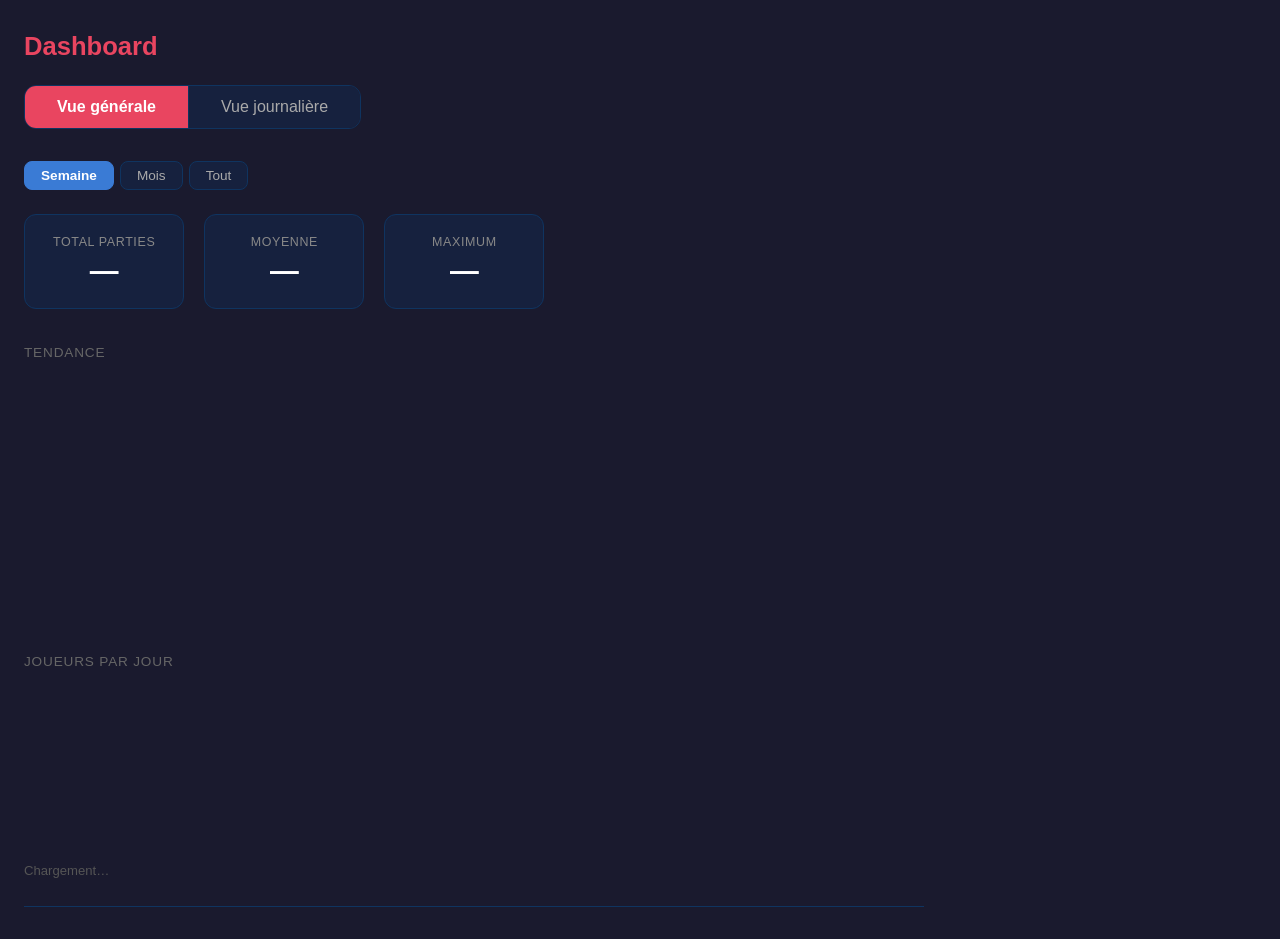
<file: dashboard.html>
<!DOCTYPE html>
<html lang="fr">
<head>
  <meta charset="UTF-8" />
  <meta name="viewport" content="width=device-width, initial-scale=1.0" />
  <title>GeoSpot — Dashboard</title>
  <style>
    * { box-sizing: border-box; margin: 0; padding: 0; }
    body { font-family: -apple-system, BlinkMacSystemFont, "Segoe UI", sans-serif; background: #1a1a2e; color: #eee; padding: 32px 24px; user-select: none; -webkit-user-select: none; }
    input, textarea { user-select: text; -webkit-user-select: text; }
    #tab-events, #tab-guesses, #tab-scores { user-select: text; -webkit-user-select: text; }
    h1 { color: #e94560; font-size: 1.6rem; margin-bottom: 24px; }

    /* ── Section switcher (top-level) ── */
    .section-switcher { display: flex; gap: 0; margin-bottom: 32px; border-radius: 12px; overflow: hidden; border: 1px solid #0f3460; width: fit-content; }
    .section-btn { background: #16213e; border: none; color: #aaa; padding: 12px 32px; cursor: pointer; font-size: 1rem; font-weight: 500; transition: background 0.2s, color 0.2s; }
    .section-btn:first-child { border-right: 1px solid #0f3460; }
    .section-btn:hover:not(.active) { background: #0f3460; color: #ddd; }
    .section-btn.active { background: #e94560; color: #fff; font-weight: 700; }

    .section-panel { display: none; }
    .section-panel.active { display: block; }

    /* ── Day selector ── */
    .day-selector { display: flex; align-items: center; gap: 12px; margin-bottom: 24px; }
    .day-selector button { background: #16213e; border: 1px solid #0f3460; color: #eee; border-radius: 8px; padding: 6px 14px; cursor: pointer; font-size: 0.88rem; }
    .day-selector button:hover:not(:disabled) { background: #0f3460; }
    .day-selector button:disabled { color: #444; border-color: #222; cursor: default; }
    .day-selector span { font-size: 0.92rem; color: #ccc; }

    /* ── Daily tabs ── */
    .tabs { display: flex; gap: 8px; margin-bottom: 24px; }
    .tab-btn { background: #16213e; border: 1px solid #0f3460; color: #aaa; border-radius: 8px; padding: 7px 18px; cursor: pointer; font-size: 0.9rem; }
    .tab-btn:hover { background: #0f3460; }
    .tab-btn.active { background: #3a7bd5; border-color: #3a7bd5; color: #fff; font-weight: 600; }
    .tab-panel { display: none; }
    .tab-panel.active { display: block; }

    .big-stat { font-size: 1.1rem; color: #ccc; }
    .big-stat strong { color: #fff; font-size: 1.4rem; }
    #status { color: #555; font-size: 0.78rem; margin-bottom: 16px; }

    /* ── Funnel / horizontal bar charts ── */
    .funnel { display: flex; flex-direction: column; gap: 10px; max-width: 500px; }
    .funnel-row { display: flex; align-items: center; gap: 12px; }
    .funnel-label { font-size: 0.82rem; color: #aaa; width: 90px; flex-shrink: 0; text-align: right; }
    .funnel-bar-track { flex: 1; background: #0f3460; border-radius: 6px; height: 28px; overflow: hidden; }
    .funnel-bar-fill { height: 100%; background: #3a7bd5; border-radius: 6px; display: flex; align-items: center; padding-left: 10px; font-size: 0.8rem; font-weight: 700; color: #fff; white-space: nowrap; transition: width 0.5s ease; min-width: 2px; }

    /* ── Daily players chart (vertical) ── */
    .chart-wrap { max-width: 900px; overflow-x: auto; }
    .chart-title { font-size: 0.85rem; color: #666; text-transform: uppercase; letter-spacing: 0.06em; margin-bottom: 18px; }
    .chart { display: flex; align-items: flex-end; gap: 6px; height: 220px; padding-bottom: 28px; position: relative; border-bottom: 1px solid #0f3460; }
    .chart-col { display: flex; flex-direction: column; align-items: center; justify-content: flex-end; flex: 1; height: 100%; }
    .chart-col-bar { width: 100%; background: #3a7bd5; border-radius: 4px 4px 0 0; transition: height 0.5s ease; display: flex; align-items: flex-start; justify-content: center; padding-top: 2px; }
    .chart-col-bar span { font-size: 0.7rem; font-weight: 700; color: #fff; white-space: nowrap; }
    .chart-col-label { font-size: 0.65rem; color: #888; margin-top: 6px; text-align: center; white-space: nowrap; }
    .chart-loading { color: #555; font-size: 0.82rem; }

    /* ── Daily players curve (line chart, no scroll) ── */
    .curve-chart { width: 100%; height: 248px; position: relative; }
    .curve-chart svg { width: 100%; height: 100%; display: block; overflow: visible; }
    .curve-line { fill: none; stroke: #3a7bd5; stroke-width: 2; vector-effect: non-scaling-stroke; }
    .curve-area { fill: rgba(58, 123, 213, 0.15); stroke: none; }
    .curve-dot { fill: #3a7bd5; }
    .curve-hit { fill: transparent; cursor: pointer; }
    .curve-axis { stroke: #0f3460; stroke-width: 1; vector-effect: non-scaling-stroke; }
    .curve-axis-label { fill: #666; font-size: 10px; }
    .curve-tooltip {
      position: absolute;
      transform: translateY(calc(-100% - 10px));
      background: #16213e;
      border: 1px solid #0f3460;
      border-radius: 8px;
      padding: 6px 10px;
      font-size: 0.76rem;
      line-height: 1.4;
      color: #eee;
      white-space: nowrap;
      pointer-events: none;
      display: none;
      z-index: 10;
      box-shadow: 0 4px 12px rgba(0,0,0,0.4);
    }

    /* ── Range buttons ── */
    .range-btn { background: #16213e; border: 1px solid #0f3460; color: #aaa; border-radius: 8px; padding: 6px 16px; cursor: pointer; font-size: 0.85rem; }
    .range-btn:hover:not(.active) { background: #0f3460; }
    .range-btn.active { background: #3a7bd5; border-color: #3a7bd5; color: #fff; font-weight: 600; }

    /* ── General stat cards ── */
    .stat-cards { display: flex; gap: 20px; flex-wrap: wrap; margin-bottom: 36px; }
    .stat-card { background: #16213e; border: 1px solid #0f3460; border-radius: 12px; padding: 20px 28px; min-width: 160px; text-align: center; }
    .stat-card .label { font-size: 0.78rem; color: #888; text-transform: uppercase; letter-spacing: 0.05em; margin-bottom: 6px; }
    .stat-card .value { font-size: 1.8rem; font-weight: 700; color: #fff; }

    /* ── Tables ── */
    .section { margin-top: 40px; }
    h2 { font-size: 0.85rem; color: #666; text-transform: uppercase; letter-spacing: 0.06em; margin-bottom: 12px; }
    table { width: 100%; border-collapse: collapse; background: #16213e; border-radius: 14px; overflow: hidden; border: 1px solid #0f3460; }
    th { text-align: left; padding: 10px 16px; font-size: 0.78rem; color: #888; text-transform: uppercase; letter-spacing: 0.05em; border-bottom: 1px solid #0f3460; }
    td { padding: 10px 16px; font-size: 0.88rem; border-bottom: 1px solid #0f3460; }
    tr:last-child td { border-bottom: none; }
  </style>
</head>
<body>

<h1>Dashboard</h1>

<!-- Top-level section switcher -->
<div class="section-switcher">
  <button class="section-btn active" data-section="general">Vue générale</button>
  <button class="section-btn" data-section="daily">Vue journalière</button>
</div>

<!-- ══ GENERAL SECTION ══════════════════════════════════════════════════════ -->
<div id="section-general" class="section-panel active">

  <div style="display:flex;gap:6px;margin-bottom:24px">
    <button class="range-btn active" data-range="7">Semaine</button>
    <button class="range-btn" data-range="30">Mois</button>
    <button class="range-btn" data-range="0">Tout</button>
  </div>

  <div class="stat-cards">
    <div class="stat-card">
      <div class="label">Total parties</div>
      <div class="value" id="gen-total-plays">—</div>
    </div>
<div class="stat-card">
      <div class="label">Moyenne</div>
      <div class="value" id="gen-avg-per-day">—</div>
    </div>
    <div class="stat-card">
      <div class="label">Maximum</div>
      <div class="value" id="gen-max-per-day">—</div>
    </div>
  </div>

  <div class="chart-wrap">
    <div class="chart-title">Tendance</div>
    <div class="curve-chart" id="players-curve"></div>
  </div>

  <div class="chart-wrap" style="margin-top:28px">
    <div class="chart-title">Joueurs par jour</div>
    <div class="chart" id="players-chart"><div class="chart-loading">Chargement…</div></div>
  </div>

</div>

<!-- ══ DAILY SECTION ════════════════════════════════════════════════════════ -->
<div id="section-daily" class="section-panel">

  <div class="day-selector">
    <button id="prev-btn">←</button>
    <span id="day-label"></span>
    <button id="next-btn">→</button>
  </div>

  <div class="tabs" id="daily-tabs">
    <button class="tab-btn active" data-tab="events">Events</button>
    <button class="tab-btn" data-tab="guesses">Guesses</button>
    <button class="tab-btn" data-tab="scores">Scores</button>
  </div>

  <div id="tab-events" class="tab-panel active">
    <div id="status"></div>
    <div style="border-left:3px solid #3a7bd5;padding:8px 16px;margin-bottom:32px">
      <div class="big-stat" id="big-stat"></div>
    </div>
    <div style="border-top:1px solid #0f3460;margin:10px 0;max-width:500px"></div>
    <div class="funnel" id="funnel"></div>
  </div>

  <div id="tab-guesses" class="tab-panel">
    <div class="tabs" style="margin-bottom:16px" id="round-tabs">
      <button class="tab-btn active" data-round="1">R1</button>
      <button class="tab-btn" data-round="2">R2</button>
      <button class="tab-btn" data-round="3">R3</button>
      <button class="tab-btn" data-round="4">R4</button>
      <button class="tab-btn" data-round="5">R5</button>
    </div>
    <div id="rounds-sections"></div>
  </div>

  <div id="tab-scores" class="tab-panel">
    <div id="s-status" style="color:#555;font-size:0.78rem;margin-bottom:16px"></div>
    <table id="scores-table">
      <thead><tr><th>#</th><th>Score (km)</th></tr></thead>
      <tbody id="scores-body"></tbody>
    </table>
  </div>

</div>

<script src="cities.js"></script>
<script>
  const SB_URL = 'https://njnzxcxaekvbonahaxgh.supabase.co';
  const SB_KEY = 'sb_publishable_P-hy_VtGaIT_yi1UKoEGvw_G4S1R1XU';
  const EPOCH  = new Date('2026-06-22T00:00:00');

  const today = new Date(); today.setHours(0,0,0,0);
  const todayNumber = Math.floor((today - EPOCH) / 86400000) + 1;
  let currentDay = todayNumber;

  function dayToDate(n) {
    const d = new Date(EPOCH);
    d.setDate(d.getDate() + n - 1);
    return d.toLocaleDateString('fr-FR', { day: '2-digit', month: '2-digit', year: 'numeric' });
  }

  function updateDaySelector() {
    document.getElementById('day-label').textContent = 'Défi #' + currentDay + ' — ' + dayToDate(currentDay);
    document.getElementById('prev-btn').disabled = currentDay <= 1;
    document.getElementById('next-btn').disabled = currentDay >= todayNumber;
  }

  // ── Section switcher ─────────────────────────────────────────────────────

  document.querySelectorAll('.section-btn').forEach(btn => {
    btn.addEventListener('click', () => {
      document.querySelectorAll('.section-btn').forEach(b => b.classList.remove('active'));
      document.querySelectorAll('.section-panel').forEach(p => p.classList.remove('active'));
      btn.classList.add('active');
      document.getElementById('section-' + btn.dataset.section).classList.add('active');
    });
  });

  // ── Events tab ───────────────────────────────────────────────────────────

  async function fetchEvents() {
    const res = await fetch(SB_URL + '/rest/v1/events?select=event,day,created_at&order=created_at.desc&limit=5000', {
      headers: { 'apikey': SB_KEY, 'Authorization': 'Bearer ' + SB_KEY }
    });
    return res.json();
  }

  function count(events, event, day) {
    return events.filter(e => e.event === event && e.day === day).length;
  }

  let allEvents = [];

  function renderEvents() {
    const plays   = count(allEvents, 'play',   currentDay);
    const next1   = count(allEvents, 'next_1', currentDay);
    const next2   = count(allEvents, 'next_2', currentDay);
    const next3   = count(allEvents, 'next_3', currentDay);
    const next4   = count(allEvents, 'next_4', currentDay);
    const results = count(allEvents, 'result', currentDay);
    const shares  = count(allEvents, 'share',  currentDay);

    document.getElementById('big-stat').innerHTML = 'Parties jouées : <strong>' + results + '</strong>';

    const mainSteps = [
      { label: 'Jouer',      n: plays },
      { label: 'Suivant R1', n: next1 },
      { label: 'Suivant R2', n: next2 },
      { label: 'Suivant R3', n: next3 },
      { label: 'Suivant R4', n: next4 },
      { label: 'Résultats',  n: results },
    ];
    const base = plays || 1;
    const sharePct = Math.round(shares / (results || 1) * 100);
    document.getElementById('funnel').innerHTML =
      mainSteps.map(s => {
        const pct = Math.round(s.n / base * 100);
        const label = s.n + (plays > 0 ? '  (' + pct + '%)' : '');
        return `<div class="funnel-row">
          <div class="funnel-label">${s.label}</div>
          <div class="funnel-bar-track">
            <div class="funnel-bar-fill" style="width:${pct}%">${s.n > 0 ? label : ''}</div>
          </div>
        </div>`;
      }).join('') +
      `<div style="border-top:1px solid #0f3460;margin:10px 0"></div>
       <div class="funnel-row">
         <div class="funnel-label" style="color:#888">Partager</div>
         <div class="funnel-bar-track">
           <div class="funnel-bar-fill" style="width:${sharePct}%">${shares > 0 ? shares + '  (' + sharePct + '%)' : ''}</div>
         </div>
       </div>`;
  }

  // ── General section — players-per-day chart ───────────────────────────────

  let allScoreDays = [];
  let currentRange = 7;

  function renderPlayersChart() {
    const countsByDay = {};
    allScoreDays.forEach(e => {
      countsByDay[e.day] = (countsByDay[e.day] || 0) + 1;
    });

    // Build the list of days to show
    let days;
    if (currentRange === 0) {
      // Tout — every day from 1 to today
      days = Array.from({ length: todayNumber }, (_, i) => i + 1);
    } else {
      // Last N days
      const first = Math.max(1, todayNumber - currentRange + 1);
      days = Array.from({ length: todayNumber - first + 1 }, (_, i) => first + i);
    }

    const dayCounts = days.map(d => countsByDay[d] || 0);
    const rawMax = Math.max(...dayCounts, 0);
    const maxVal = Math.max(rawMax, 1);
    const totalPlays = days.reduce((s, d) => s + (countsByDay[d] || 0), 0);
    const activeDays = days.filter(d => countsByDay[d] > 0).length;
    const avgPerDay  = activeDays > 0 ? Math.round(totalPlays / activeDays) : 0;

    document.getElementById('gen-total-plays').textContent = totalPlays;
    document.getElementById('gen-avg-per-day').textContent = avgPerDay;
    document.getElementById('gen-max-per-day').textContent = rawMax;

    const colMinWidth = days.length <= 7 ? 36 : days.length <= 30 ? 20 : 28;
    document.getElementById('players-chart').innerHTML = days.map(d => {
      const n   = countsByDay[d] || 0;
      const pct = Math.round(n / maxVal * 100);
      const labelSize = days.length <= 7 ? '0.65rem' : '0.58rem';
      return `<div class="chart-col" style="min-width:${colMinWidth}px">
        <div class="chart-col-bar" style="height:${Math.max(pct, 1)}%"><span>${n > 0 ? n : ''}</span></div>
        <div class="chart-col-label" style="font-size:${labelSize}">#${d}</div>
      </div>`;
    }).join('');

    renderPlayersCurve(days, dayCounts, maxVal);
  }

  function renderPlayersCurve(days, dayCounts, maxVal) {
    const W = 1000, H = 220, padLeft = 34, padRight = 8, padTop = 12, padBottom = 8;
    const n = dayCounts.length;
    const usableW = W - padLeft - padRight;
    const usableH = H - padTop - padBottom;
    const x = i => n <= 1 ? padLeft + usableW / 2 : padLeft + (i / (n - 1)) * usableW;
    const y = v => padTop + usableH - (v / maxVal) * usableH;

    const points = dayCounts.map((v, i) => [x(i), y(v)]);
    const linePath = points.map((p, i) => (i === 0 ? 'M' : 'L') + p[0].toFixed(2) + ',' + p[1].toFixed(2)).join(' ');
    const areaPath = linePath + ` L${points[points.length - 1][0].toFixed(2)},${H - padBottom} L${padLeft},${H - padBottom} Z`;
    const dotRadius = n <= 10 ? 4 : n <= 30 ? 2.8 : 1.6;
    const hitRadius = Math.max(dotRadius, 8);

    const dots = points.map(([px, py], i) => {
      const d = days[i], v = dayCounts[i];
      return `<circle class="curve-dot" cx="${px.toFixed(2)}" cy="${py.toFixed(2)}" r="${dotRadius}"></circle>
        <circle class="curve-hit" cx="${px.toFixed(2)}" cy="${py.toFixed(2)}" r="${hitRadius}"
          data-date="${dayToDate(d)}" data-challenge="${d}" data-players="${v}"></circle>`;
    }).join('');

    const yMidVal = Math.round(maxVal / 2);

    document.getElementById('players-curve').innerHTML = `
      <svg viewBox="0 0 ${W} ${H}" preserveAspectRatio="none">
        <line class="curve-axis" x1="${padLeft}" y1="${padTop}" x2="${padLeft}" y2="${H - padBottom}"></line>
        <line class="curve-axis" x1="${padLeft}" y1="${H - padBottom}" x2="${W - padRight}" y2="${H - padBottom}"></line>
        <text class="curve-axis-label" x="${padLeft - 6}" y="${padTop + 4}" text-anchor="end">${maxVal}</text>
        <text class="curve-axis-label" x="${padLeft - 6}" y="${y(yMidVal) + 4}" text-anchor="end">${yMidVal}</text>
        <text class="curve-axis-label" x="${padLeft - 6}" y="${H - padBottom}" text-anchor="end">0</text>
        <path class="curve-area" d="${areaPath}"></path>
        <path class="curve-line" d="${linePath}"></path>
        ${dots}
      </svg>
      <div class="curve-tooltip" id="curve-tooltip"></div>`;

    const svgEl = document.querySelector('#players-curve svg');
    const tooltip = document.getElementById('curve-tooltip');
    svgEl.querySelectorAll('.curve-hit').forEach(hit => {
      hit.addEventListener('mouseenter', () => {
        const { date, challenge, players } = hit.dataset;
        tooltip.innerHTML = `<strong>${date}</strong><br>Défi #${challenge}<br>${players} joueur${players === '1' ? '' : 's'}`;
        tooltip.style.display = 'block';
        const rect = svgEl.getBoundingClientRect();
        const wrapRect = document.getElementById('players-curve').getBoundingClientRect();
        const cx = hit.cx.baseVal.value / W * rect.width + (rect.left - wrapRect.left);
        const cy = hit.cy.baseVal.value / H * rect.height + (rect.top - wrapRect.top);
        const th = tooltip.offsetHeight;
        const fitsAbove = cy - th - 10 >= 0;
        tooltip.style.transform = fitsAbove ? 'translateY(calc(-100% - 10px))' : 'translateY(10px)';
        const tw = tooltip.offsetWidth;
        const left = Math.min(Math.max(cx - tw / 2, 4), wrapRect.width - tw - 4);
        tooltip.style.left = left + 'px';
        tooltip.style.top = cy + 'px';
      });
      hit.addEventListener('mouseleave', () => { tooltip.style.display = 'none'; });
    });
  }

  document.querySelectorAll('.range-btn').forEach(btn => {
    btn.addEventListener('click', () => {
      document.querySelectorAll('.range-btn').forEach(b => b.classList.remove('active'));
      btn.classList.add('active');
      currentRange = parseInt(btn.dataset.range);
      renderPlayersChart();
    });
  });

  async function fetchAllScoreDays() {
    const res = await fetch(SB_URL + '/rest/v1/scores?select=day&limit=10000', {
      headers: { 'apikey': SB_KEY, 'Authorization': 'Bearer ' + SB_KEY }
    });
    return res.json();
  }

  async function loadEvents() {
    const data = await fetchEvents();
    if (!Array.isArray(data)) {
      document.getElementById('status').textContent = 'Erreur : ' + JSON.stringify(data);
      return;
    }
    allEvents = data;
    renderEvents();

    const scoreDays = await fetchAllScoreDays();
    if (Array.isArray(scoreDays)) { allScoreDays = scoreDays; renderPlayersChart(); }
  }

  // ── Guesses tab ──────────────────────────────────────────────────────────

  const cityByCode = new Map(CITIES_DATA.map(c => [c.code, c.nom]));
  let currentGuessData = [];
  let currentRound = 1;

  async function fetchGuesses(day) {
    const res = await fetch(
      SB_URL + '/rest/v1/guesses?select=city_code,round,distance_km&day=eq.' + day + '&limit=5000',
      { headers: { 'apikey': SB_KEY, 'Authorization': 'Bearer ' + SB_KEY } }
    );
    return res.json();
  }

  function renderRound() {
    const rGuesses = currentGuessData.filter(g => g.round === currentRound);
    const cityMap = {};
    rGuesses.forEach(g => {
      if (!cityMap[g.city_code]) cityMap[g.city_code] = { count: 0, totalDist: 0 };
      cityMap[g.city_code].count++;
      cityMap[g.city_code].totalDist += g.distance_km;
    });
    const sorted = Object.entries(cityMap).sort((a, b) =>
      b[1].count - a[1].count || (a[1].totalDist / a[1].count) - (b[1].totalDist / b[1].count)
    );
    const rows = sorted.map(([code, s]) =>
      `<tr><td>${cityByCode.get(code) ?? code}</td><td>${s.count}</td><td>${Math.round(s.totalDist / s.count)}</td></tr>`
    ).join('') || '<tr><td colspan="3" style="color:#555">Aucune donnée</td></tr>';

    document.querySelectorAll('#round-tabs .tab-btn').forEach(b => {
      b.classList.toggle('active', parseInt(b.dataset.round) === currentRound);
    });
    document.getElementById('rounds-sections').innerHTML = `
      <div class="section" style="margin-top:16px">
        <table>
          <thead><tr><th>Ville</th><th>Nb guesses</th><th>Distance moy. (km)</th></tr></thead>
          <tbody>${rows}</tbody>
        </table>
      </div>`;
  }

  async function loadGuesses() {
    const guessData = await fetchGuesses(currentDay);
    if (!Array.isArray(guessData)) return;
    currentGuessData = guessData;
    currentRound = 1;
    renderRound();
  }

  // ── Scores tab ───────────────────────────────────────────────────────────

  async function fetchScores(day) {
    const res = await fetch(
      SB_URL + '/rest/v1/scores?select=score&day=eq.' + day + '&order=score.asc&limit=5000',
      { headers: { 'apikey': SB_KEY, 'Authorization': 'Bearer ' + SB_KEY } }
    );
    return res.json();
  }

  async function loadScores() {
    document.getElementById('s-status').textContent = '';
    const scoreData = await fetchScores(currentDay);
    if (!Array.isArray(scoreData)) {
      document.getElementById('s-status').textContent = 'Erreur : ' + JSON.stringify(scoreData);
      return;
    }
    document.getElementById('scores-body').innerHTML = scoreData.map((s, i) =>
      `<tr><td>${i + 1}</td><td>${s.score}</td></tr>`
    ).join('') || '<tr><td colspan="2" style="color:#555">Aucune donnée</td></tr>';
  }

  // ── Day navigation ───────────────────────────────────────────────────────

  let activeTab = 'events';

  function onDayChange() {
    updateDaySelector();
    if (activeTab === 'events') renderEvents();
    else if (activeTab === 'guesses') loadGuesses();
    else if (activeTab === 'scores') loadScores();
  }

  document.getElementById('prev-btn').addEventListener('click', () => { currentDay--; onDayChange(); });
  document.getElementById('next-btn').addEventListener('click', () => { currentDay++; onDayChange(); });

  document.querySelectorAll('#round-tabs .tab-btn').forEach(btn => {
    btn.addEventListener('click', () => { currentRound = parseInt(btn.dataset.round); renderRound(); });
  });

  // ── Daily tabs ───────────────────────────────────────────────────────────

  document.querySelectorAll('#daily-tabs .tab-btn').forEach(btn => {
    btn.addEventListener('click', () => {
      document.querySelectorAll('#daily-tabs .tab-btn').forEach(b => b.classList.remove('active'));
      document.querySelectorAll('.tab-panel').forEach(p => p.classList.remove('active'));
      btn.classList.add('active');
      document.getElementById('tab-' + btn.dataset.tab).classList.add('active');
      activeTab = btn.dataset.tab;
      if (activeTab === 'guesses') loadGuesses();
      else if (activeTab === 'scores') loadScores();
    });
  });

  // ── Init ─────────────────────────────────────────────────────────────────

  updateDaySelector();
  loadEvents();
</script>
</body>
</html>
</file>
